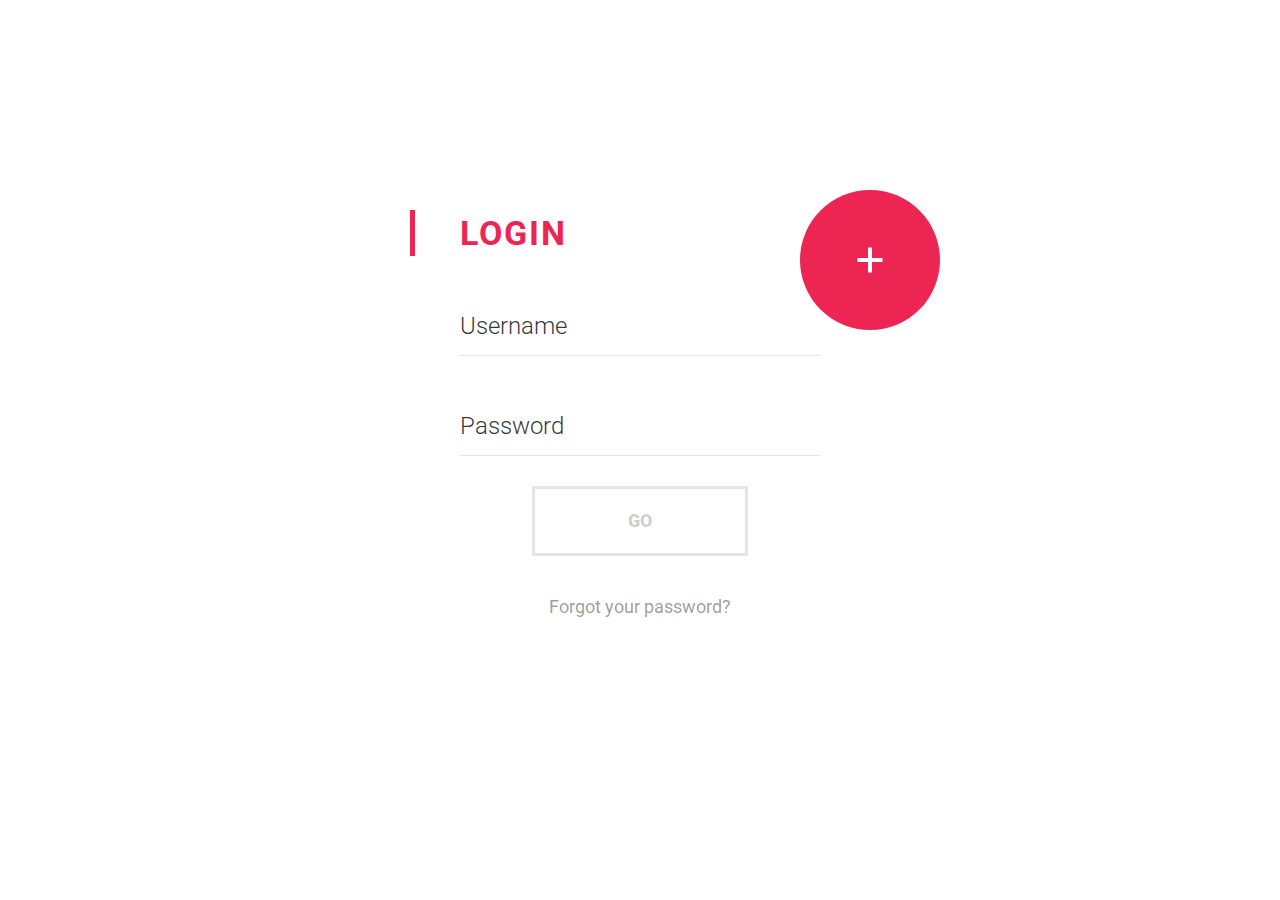
<file: index.html>
<!DOCTYPE html>
<html >
  <head>
    <meta charset="UTF-8">
    <title>Ashesi Carpool App</title>
    
    
    
    <link rel='stylesheet prefetch' href='http://maxcdn.bootstrapcdn.com/font-awesome/4.3.0/css/font-awesome.min.css'>
    <link rel='stylesheet prefetch' href='http://fonts.googleapis.com/css?family=Roboto:400,100,300,500,700,900&subset=latin,latin-ext'>
    <link rel="stylesheet" href="css/style.css">

    <script>
      function login() {
        var xmlhttp = new XMLHttpRequest();
        xmlhttp.open("GET", "login.php?name=micaiah.wiafe&pass=micaiah",true);
        xmlhttp.send();
    }
    </script>
    
    
    
  </head>

  <body>

    <div class="materialContainer">


   <div class="box">

      <div class="title">LOGIN</div>

      <div class="input">
         <label for="name">Username</label>
         <input type="text" name="name" id="name">
         <span class="spin"></span>
      </div>

      <div class="input">
         <label for="pass">Password</label>
         <input type="password" name="pass" id="pass">
         <span class="spin"></span>
      </div>

      <div class="button login">
         <button onclick="login()"><span>GO</span> <i class="fa fa-check"></i></button>
      </div>

      <a href="" class="pass-forgot">Forgot your password?</a>

   </div>

   <div class="overbox">
      <div class="material-button alt-2"><span class="shape"></span></div>

      <div class="title">REGISTER</div>

      <div class="input">
         <label for="regname">Username</label>
         <input type="text" name="regname" id="regname">
         <span class="spin"></span>
      </div>

      <div class="input">
         <label for="regpass">Password</label>
         <input type="password" name="regpass" id="regpass">
         <span class="spin"></span>
      </div>

      <div class="input">
         <label for="reregpass">Repeat Password</label>
         <input type="password" name="reregpass" id="reregpass">
         <span class="spin"></span>
      </div>

      <div class="input">
         <label for="number">Phone</label>
         <input type="text" name="number" id="number">
         <span class="spin"></span>
      </div>

      <div class="button">
         <button><span>NEXT</span></button>
      </div>

   </div>

</div>
    <script src='http://cdnjs.cloudflare.com/ajax/libs/jquery/2.1.3/jquery.min.js'></script>

        <script src="js/index.js"></script>

    
    
    
  </body>
</html>
</file>
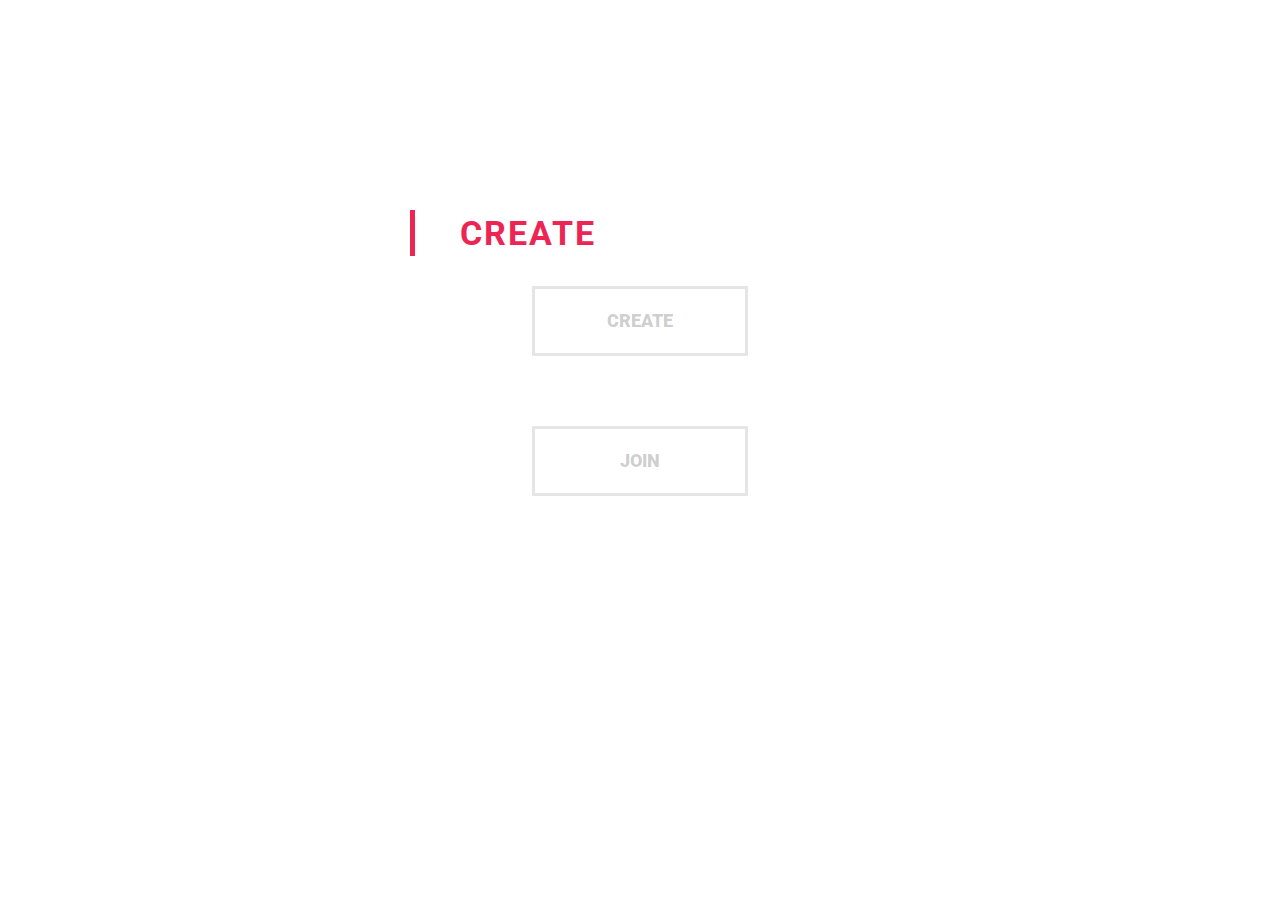
<file: create.html>
<!DOCTYPE html>
<html >
  <head>
    <meta charset="UTF-8">
    <title>Ashesi Carpool App</title>
    
    
    
    <link rel='stylesheet prefetch' href='http://maxcdn.bootstrapcdn.com/font-awesome/4.3.0/css/font-awesome.min.css'>
<link rel='stylesheet prefetch' href='http://fonts.googleapis.com/css?family=Roboto:400,100,300,500,700,900&subset=latin,latin-ext'>

        <link rel="stylesheet" href="css/style.css">

    
    
    
  </head>

  <body>

    <div class="materialContainer">


   <div class="box">

      <div class="title">CREATE</div>

      
      <div class="button login">
         <button><span>CREATE</span> <i class="fa fa-check"></i></button>
      </div>

      <div class="button login">
         <button><span>JOIN</span> <i class="fa fa-check"></i></button>
      </div>

      
   </div>

 

</div>
    <script src='http://cdnjs.cloudflare.com/ajax/libs/jquery/2.1.3/jquery.min.js'></script>

        <script src="js/index.js"></script>

    
    
    
  </body>
</html>
</file>
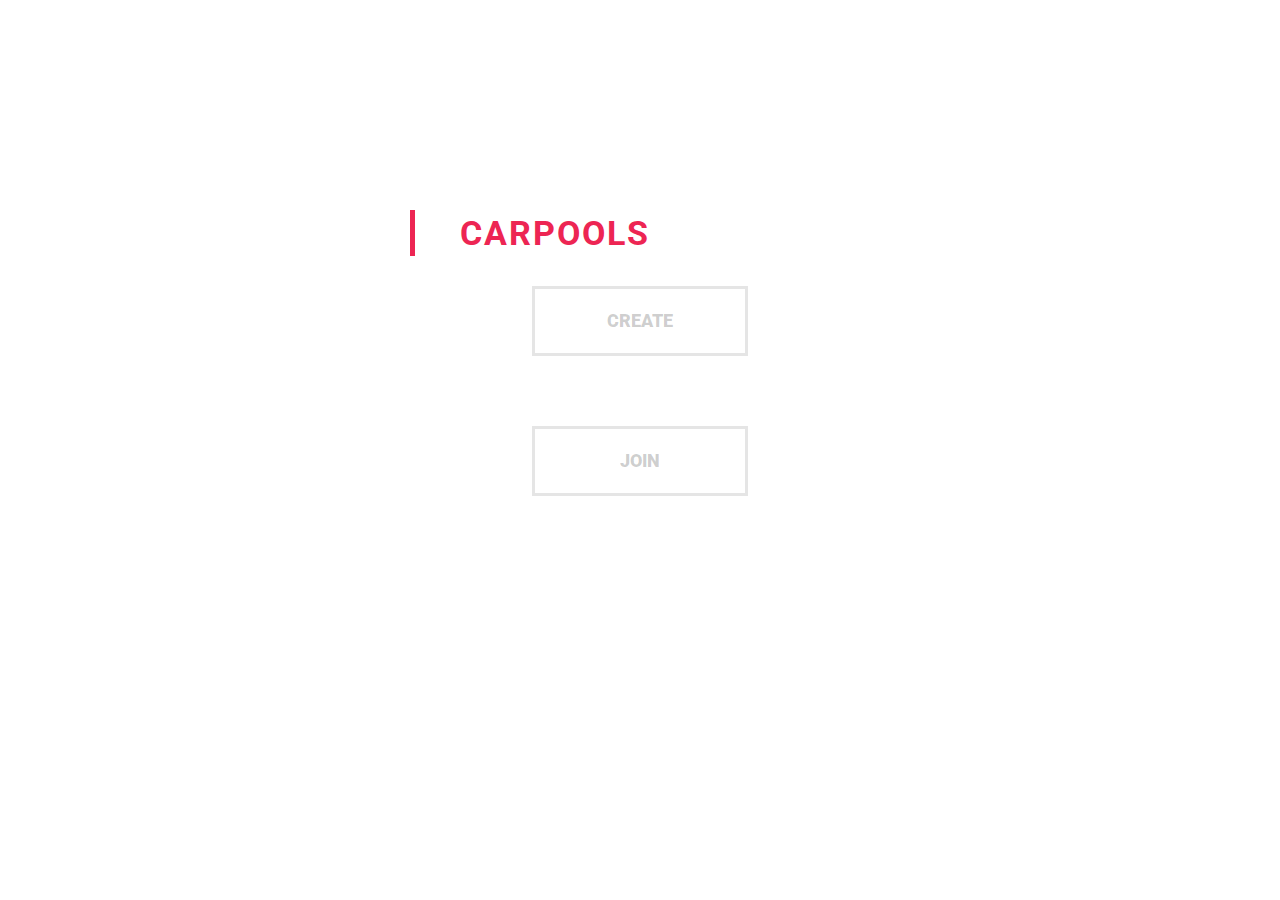
<file: page1.html>
<!DOCTYPE html>
<html >
  <head>
    <meta charset="UTF-8">
    <title>Ashesi Carpool App</title>
    
    
    
    <link rel='stylesheet prefetch' href='http://maxcdn.bootstrapcdn.com/font-awesome/4.3.0/css/font-awesome.min.css'>
<link rel='stylesheet prefetch' href='http://fonts.googleapis.com/css?family=Roboto:400,100,300,500,700,900&subset=latin,latin-ext'>

        <link rel="stylesheet" href="css/style.css">

    
    
    
  </head>

  <body>

    <div class="materialContainer">


   <div class="box">

      <div class="title">CARPOOLS</div>

      
      <div class="button login">
         <button onclick="/create.html"><span>CREATE</span> <i class="fa fa-check"></i></button>
      </div>

<form method="get" action="create.html">
      <div class="button login">
         <button type="submit"><span>JOIN</span> <i class="fa fa-check"></i></button>
      </div>

      
</form>
      
   </div>

 

</div>
    <script src='http://cdnjs.cloudflare.com/ajax/libs/jquery/2.1.3/jquery.min.js'></script>

        <script src="js/index.js"></script>

    
    
    
  </body>
</html>
</file>
<file: css/style.css>
.box {
   position: relative;
   top: 0;
   opacity: 1;
   float: left;
   padding: 60px 50px 40px 50px;
   width: 100%;
   background: #fff;
   border-radius: 10px;
   transform: scale(1);
   -webkit-transform: scale(1);
   -ms-transform: scale(1);
   z-index: 5;
}

.box.back {
   transform: scale(.95);
   -webkit-transform: scale(.95);
   -ms-transform: scale(.95);
   top: -20px;
   opacity: .8;
   z-index: -1;
}

.box:before {
   content: "";
   width: 100%;
   height: 30px;
   border-radius: 10px;
   position: absolute;
   top: -10px;
   background: rgba(255, 255, 255, .6);
   left: 0;
   transform: scale(.95);
   -webkit-transform: scale(.95);
   -ms-transform: scale(.95);
   z-index: -1;
}

.overbox .title {
   color: #fff;
}

.overbox .title:before {
   background: #fff;
}

.title {
   width: 100%;
   float: left;
   line-height: 46px;
   font-size: 34px;
   font-weight: 700;
   letter-spacing: 2px;
   color: #ED2553;
   position: relative;
}

.title:before {
   content: "";
   width: 5px;
   height: 100%;
   position: absolute;
   top: 0;
   left: -50px;
   background: #ED2553;
}

.input,
.input label,
.input input,
.input .spin,
.button,
.button button .button.login button i.fa,
.material-button .shape:before,
.material-button .shape:after,
.button.login button {
   transition: 300ms cubic-bezier(.4, 0, .2, 1);
   -webkit-transition: 300ms cubic-bezier(.4, 0, .2, 1);
   -ms-transition: 300ms cubic-bezier(.4, 0, .2, 1);
}

.material-button,
.alt-2,
.material-button .shape,
.alt-2 .shape,
.box {
   transition: 400ms cubic-bezier(.4, 0, .2, 1);
   -webkit-transition: 400ms cubic-bezier(.4, 0, .2, 1);
   -ms-transition: 400ms cubic-bezier(.4, 0, .2, 1);
}

.input,
.input label,
.input input,
.input .spin,
.button,
.button button {
   width: 100%;
   float: left;
}

.input,
.button {
   margin-top: 30px;
   height: 70px;
}

.input,
.input input,
.button,
.button button {
   position: relative;
}

.input input {
   height: 60px;
   top: 10px;
   border: none;
   background: transparent;
}

.input input,
.input label,
.button button {
   font-family: 'Roboto', sans-serif;
   font-size: 24px;
   color: rgba(0, 0, 0, 0.8);
   font-weight: 300;
}

.input:before,
.input .spin {
   width: 100%;
   height: 1px;
   position: absolute;
   bottom: 0;
   left: 0;
}

.input:before {
   content: "";
   background: rgba(0, 0, 0, 0.1);
   z-index: 3;
}

.input .spin {
   background: #ED2553;
   z-index: 4;
   width: 0;
}

.overbox .input .spin {
   background: rgba(255, 255, 255, 1);
}

.overbox .input:before {
   background: rgba(255, 255, 255, 0.5);
}

.input label {
   position: absolute;
   top: 10px;
   left: 0;
   z-index: 2;
   cursor: pointer;
   line-height: 60px;
}

.button.login {
   width: 60%;
   left: 20%;
}

.button.login button,
.button button {
   width: 100%;
   line-height: 64px;
   left: 0%;
   background-color: transparent;
   border: 3px solid rgba(0, 0, 0, 0.1);
   font-weight: 900;
   font-size: 18px;
   color: rgba(0, 0, 0, 0.2);
}

.button.login {
   margin-top: 30px;
}

.button {
   margin-top: 20px;
}

.button button {
   background-color: #fff;
   color: #ED2553;
   border: none;
}

.button.login button.active {
   border: 3px solid transparent;
   color: #fff !important;
}

.button.login button.active span {
   opacity: 0;
   transform: scale(0);
   -webkit-transform: scale(0);
   -ms-transform: scale(0);
}

.button.login button.active i.fa {
   opacity: 1;
   transform: scale(1) rotate(-0deg);
   -webkit-transform: scale(1) rotate(-0deg);
   -ms-transform: scale(1) rotate(-0deg);
}

.button.login button i.fa {
   width: 100%;
   height: 100%;
   position: absolute;
   top: 0;
   left: 0;
   line-height: 60px;
   transform: scale(0) rotate(-45deg);
   -webkit-transform: scale(0) rotate(-45deg);
   -ms-transform: scale(0) rotate(-45deg);
}

.button.login button:hover {
   color: #ED2553;
   border-color: #ED2553;
}

.button {
   margin: 40px 0;
   overflow: hidden;
   z-index: 2;
}

.button button {
   cursor: pointer;
   position: relative;
   z-index: 2;
}

.pass-forgot {
   width: 100%;
   float: left;
   text-align: center;
   color: rgba(0, 0, 0, 0.4);
   font-size: 18px;
}

.click-efect {
   position: absolute;
   top: 0;
   left: 0;
   background: #ED2553;
   border-radius: 50%;
}

.overbox {
   width: 100%;
   height: 100%;
   position: absolute;
   top: 0;
   left: 0;
   overflow: inherit;
   border-radius: 10px;
   padding: 60px 50px 40px 50px;
}

.overbox .title,
.overbox .button,
.overbox .input {
   z-index: 111;
   position: relative;
   color: #fff !important;
   display: none;
}

.overbox .title {
   width: 80%;
}

.overbox .input {
   margin-top: 20px;
}

.overbox .input input,
.overbox .input label {
   color: #fff;
}

.overbox .material-button,
.overbox .material-button .shape,
.overbox .alt-2,
.overbox .alt-2 .shape {
   display: block;
}

.material-button,
.alt-2 {
   width: 140px;
   height: 140px;
   border-radius: 50%;
   background: #ED2553;
   position: absolute;
   top: 40px;
   right: -70px;
   cursor: pointer;
   z-index: 100;
   transform: translate(0%, 0%);
   -webkit-transform: translate(0%, 0%);
   -ms-transform: translate(0%, 0%);
}

.material-button .shape,
.alt-2 .shape {
   position: absolute;
   top: 0;
   right: 0;
   width: 100%;
   height: 100%;
}

.material-button .shape:before,
.alt-2 .shape:before,
.material-button .shape:after,
.alt-2 .shape:after {
   content: "";
   background: #fff;
   position: absolute;
   top: 50%;
   left: 50%;
   transform: translate(-50%, -50%) rotate(360deg);
   -webkit-transform: translate(-50%, -50%) rotate(360deg);
   -ms-transform: translate(-50%, -50%) rotate(360deg);
}

.material-button .shape:before,
.alt-2 .shape:before {
   width: 25px;
   height: 4px;
}

.material-button .shape:after,
.alt-2 .shape:after {
   height: 25px;
   width: 4px;
}

.material-button.active,
.alt-2.active {
   top: 50%;
   right: 50%;
   transform: translate(50%, -50%) rotate(0deg);
   -webkit-transform: translate(50%, -50%) rotate(0deg);
   -ms-transform: translate(50%, -50%) rotate(0deg);
}

body {
   background-image: url(https://1.bp.blogspot.com/-pp0nCUMgWVU/V1wdDY0PpwI/AAAAAAAAIAY/kG1U4JqsoGkz7AdTMEu1-QYmyhO5-8EjwCLcB/s1600/Bus-Wallpaper.jpg);
   background-position: center;
   background-size: cover;
   background-repeat: no-repeat;
   min-height: 100vh;
   font-family: 'Roboto', sans-serif;
}

body,
html {
   overflow: hidden;
}

.materialContainer {
   width: 100%;
   height:100%;
   max-width: 460px;
   max-height: 600px;
   position: absolute;
   top: 50%;
   left: 50%;
   transform: translate(-50%, -50%);
   -webkit-transform: translate(-50%, -50%);
   -ms-transform: translate(-50%, -50%);
}

*,
*:after,
*::before {
   -webkit-box-sizing: border-box;
   -moz-box-sizing: border-box;
   box-sizing: border-box;
   margin: 0;
   padding: 0;
   text-decoration: none;
   list-style-type: none;
   outline: none;
}
</file>
